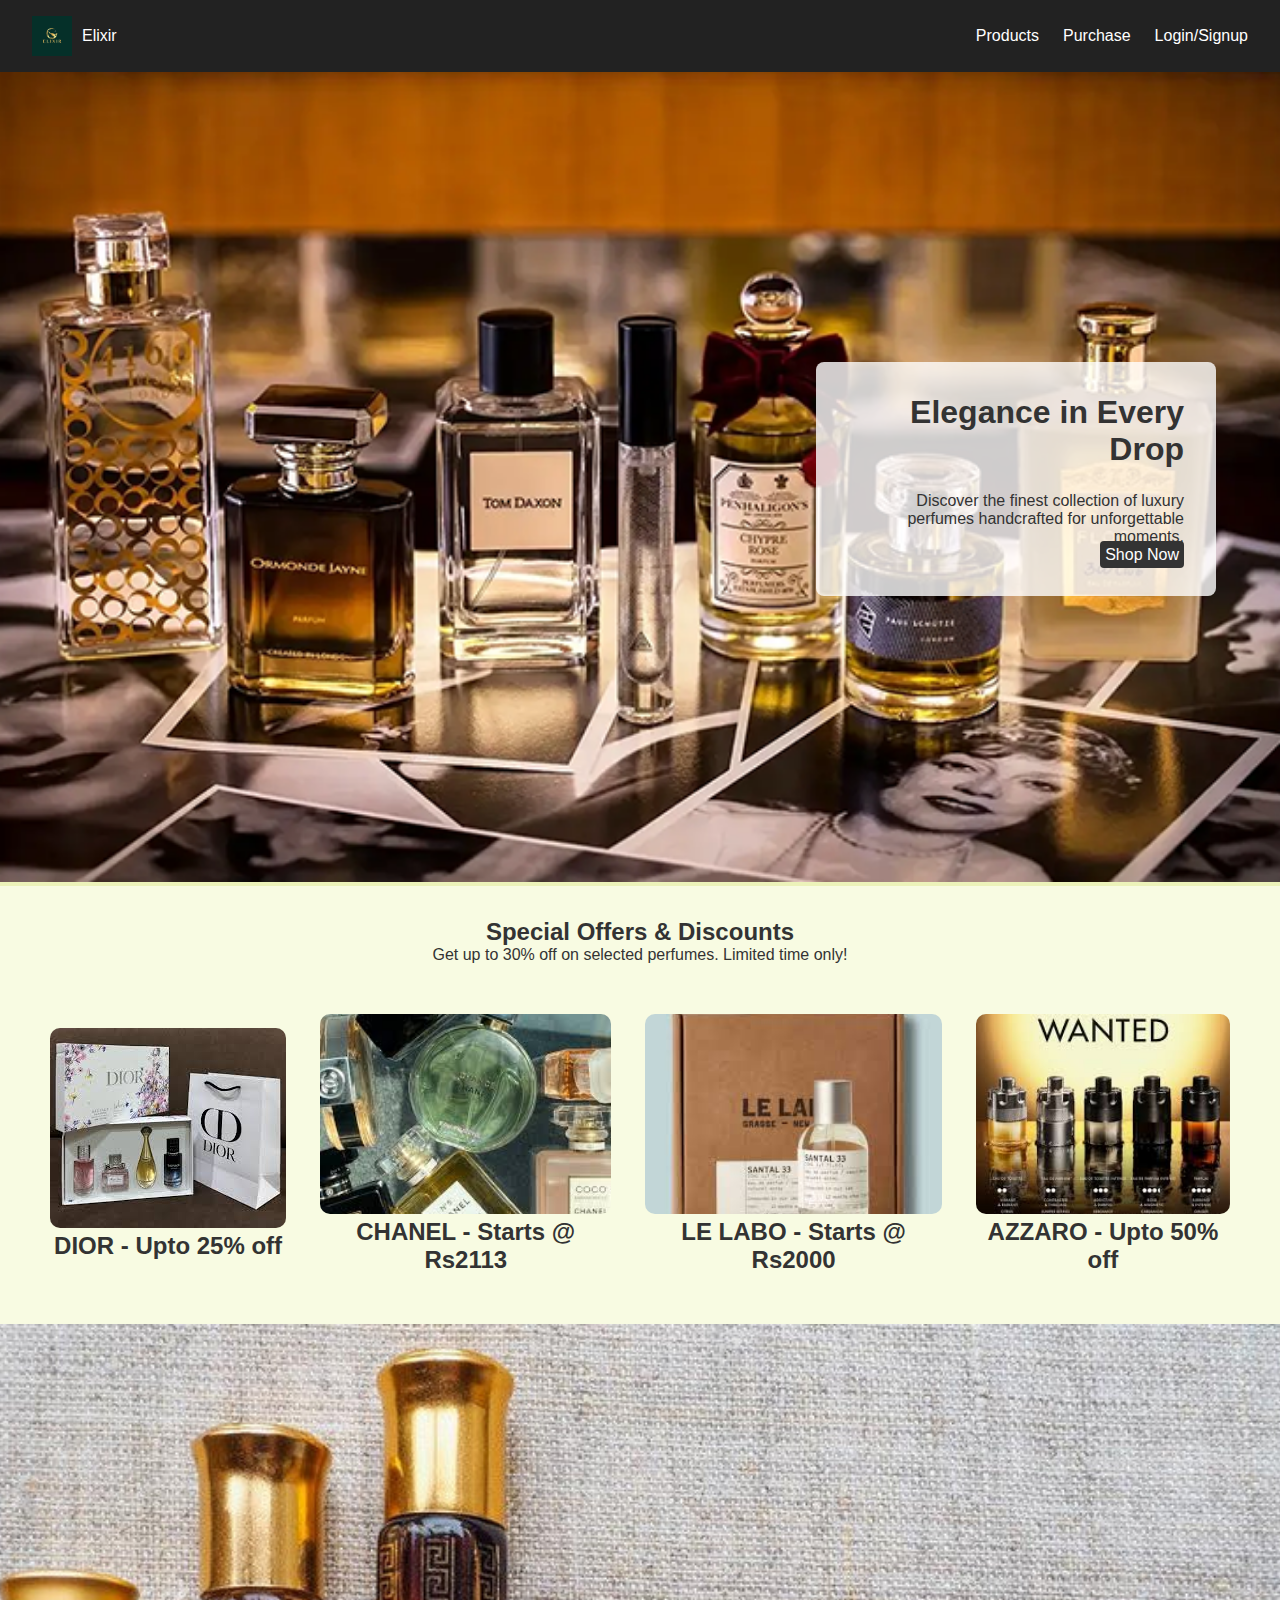
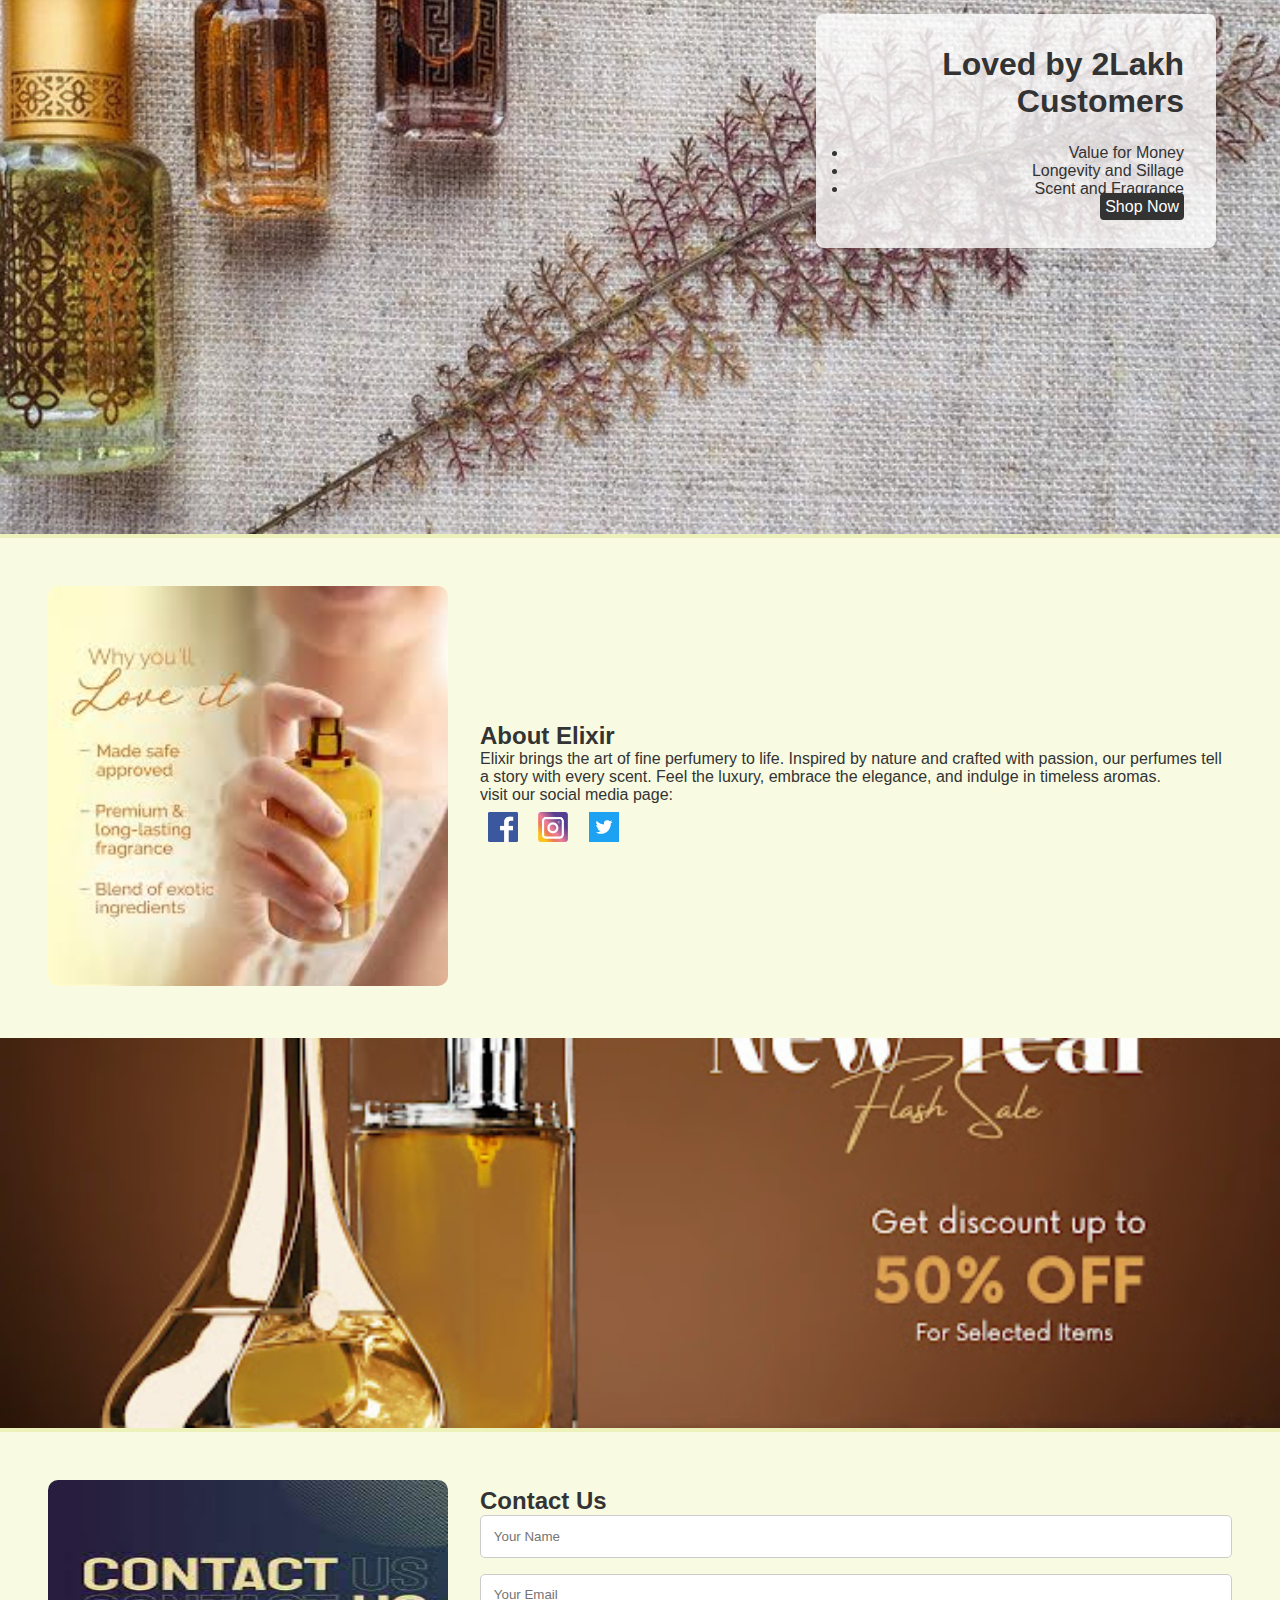
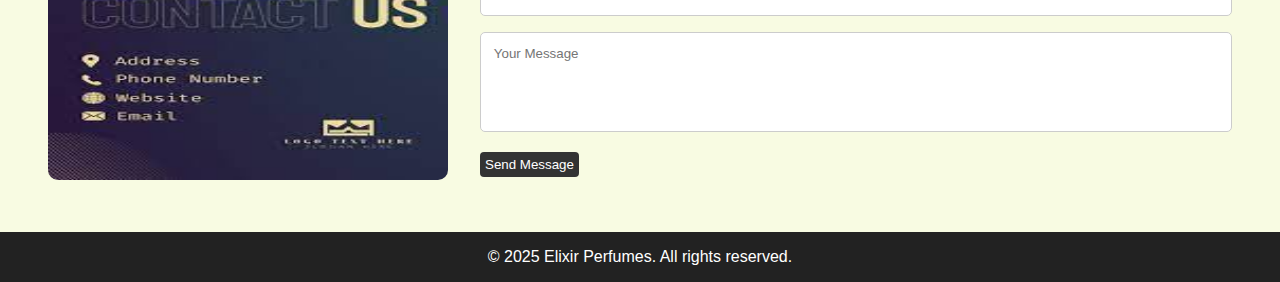
<file: perfume/index.html>
<!DOCTYPE html>
<html lang="en">
<head>
  <meta charset="UTF-8">
  <meta name="viewport" content="width=device-width, initial-scale=1.0">
  <title>Elixir Perfumes</title>
  <link rel="stylesheet" href="style.css">
  <script src="script.js" defer></script>
</head>
<body>

  
  <header>
    <div class="logo">
      <img src="./images-homepg/logo.png" alt="Logo">
      <span>Elixir</span>
    </div>
    <nav>
      <ul>
        <li><a href="./index.html"></a></li>
        <li><a href="./product.html">Products</a></li>
        <li><a href="./purchase.html">Purchase</a></li>
        <li><a href="./login.html">Login/Signup</a></li>
      </ul>
    </nav>
  </header>

  
  <section id="home" class="hero">
    <img src="./images-homepg/home.png" alt="home">
    <div class="hero-content">
      <h2>Elegance in Every Drop</h2>
      <p>Discover the finest collection of luxury perfumes handcrafted for unforgettable moments.</p>
      <a href="./product.html" class="btn">Shop Now</a>
    </div>
  </section>


  <section class="offers">
    <h2>Special Offers & Discounts</h2>
    <p>Get up to 30% off on selected perfumes. Limited time only!</p>
    <table>
      <tr>
        <td onclick="location.href='./product.html';">
          <img src="./images-homepg/product1.jpeg" alt="pic1">
          <h2 class="text-center">DIOR - Upto 25% off</h2>
        </td>
        <td onclick="location.href='./product.html';">
          <img src="./images-homepg/product2.jpeg" alt="pic2">
          <h2 class="text-center">CHANEL - Starts @ Rs2113</h2>
        </td>
        <td onclick="location.href='./product.html';">
          <img src="./images-homepg/product3.jpeg" alt="pic3">
          <h2 class="text-center">LE LABO - Starts @ Rs2000</h2>
        </td>
        <td onclick="location.href='./product.html';">
          <img src="./images-homepg/product4.jpeg" alt="pic4">
          <h2 class="text-center">AZZARO - Upto 50% off</h2>
        </td>
      </tr>
    </table>
  </section>
  
  <section id="home" class="hero">
    <img src="./images-homepg/home1.jpg" alt="home">
    <div class="hero-content">
      <h2>Loved by 2Lakh Customers</h2>
      <ul>
        <li>Value for Money</li>
        <li>Longevity and Sillage</li>
        <li>Scent and Fragrance</li>
      </ul>
      <a href="./product.html" class="btn">Shop Now</a>
    </div>
  </section>



  <!-- About Section -->
  <section id="about" class="about-section">
    <div class="about-img">
      <img src="./images-homepg/about.jpeg" alt="about">
    </div>
    <div class="about-content">
      <h2 class="section-title">About Elixir</h2>
      <p>Elixir brings the art of fine perfumery to life. Inspired by nature and crafted with passion, our perfumes tell a story with every scent. Feel the luxury, embrace the elegance, and indulge in timeless aromas.<br>visit our social media page:</p>
      <div class="social-links">
        <a href="#"><img src="./images-homepg/facebook.png" alt="Facebook"></a>
        <a href="#"><img src="./images-homepg/instagram.jpeg" alt="Instagram"></a>
        <a href="#"><img src="./images-homepg/twitter.png" alt="Twitter"></a>
      </div>
    </div>
  </section>

  
  <section class="background-offer">
    <img src="./images-homepg/offer.jpg" alt="offer">
  </section>

  <!-- Contact Section -->
  <section id="contact" class="contact-section">
    <div class="contact-img">
      <img src="./images-homepg/contact.jpeg" alt="Contact">
    </div>
    <div class="contact-form-box">
      <h2 class="section-title">Contact Us</h2>
      <form class="contact-form">
        <input type="text" placeholder="Your Name" required>
        <input type="email" placeholder="Your Email" required>
        <textarea placeholder="Your Message" required></textarea>
        <button type="submit" class="btn">Send Message</button>
      </form>
    </div>
  </section>

  <footer>
    <p>&copy; 2025 Elixir Perfumes. All rights reserved.</p>
  </footer>
  <script src="./script.js"></script>
</body>
</html>
</file>
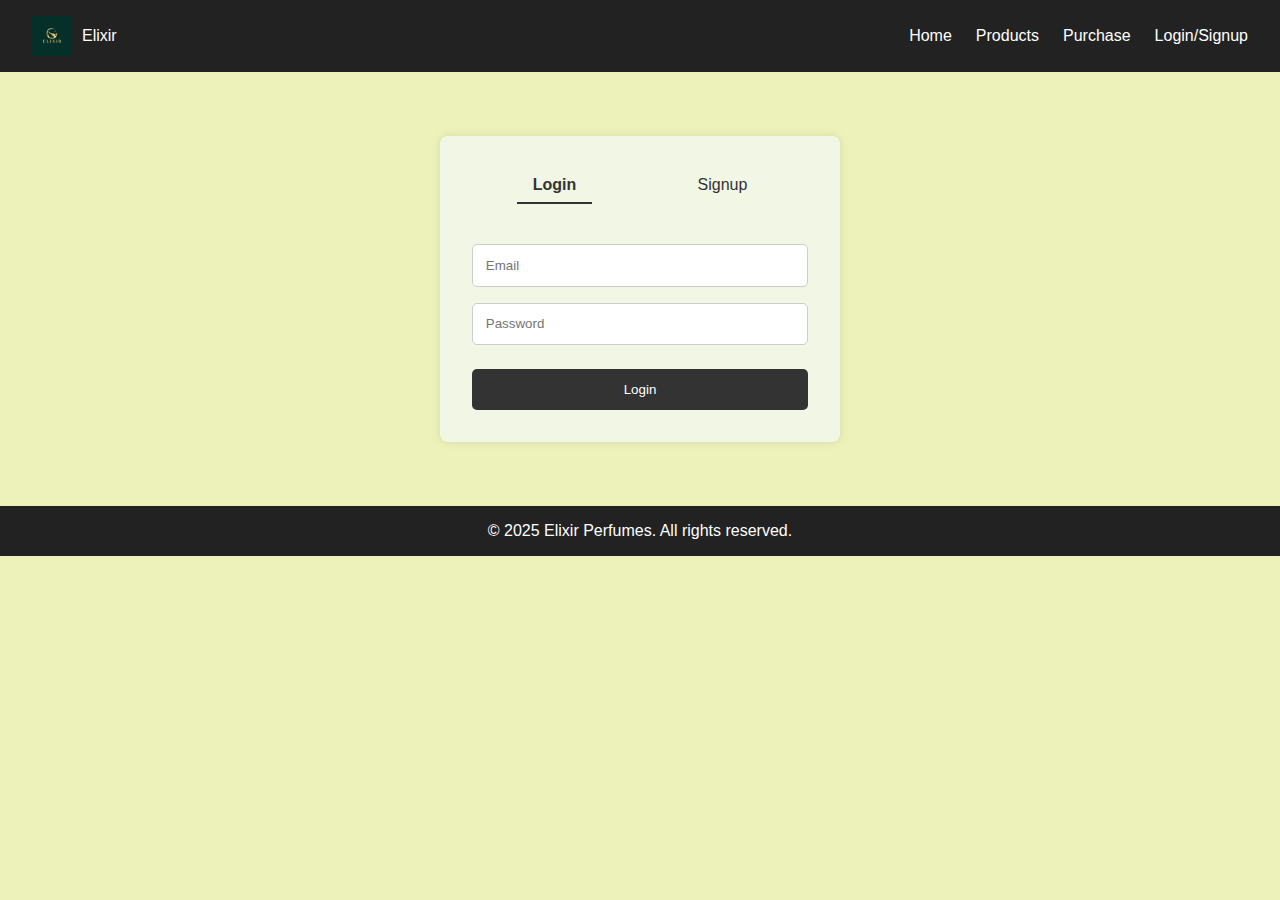
<file: perfume/login.html>
<!DOCTYPE html>
<html lang="en">
<head>
  <meta charset="UTF-8">
  <meta name="viewport" content="width=device-width, initial-scale=1">
  <title>Login | Signup - Elixir Perfumes</title>
  <link rel="stylesheet" href="style.css">
  <style>
    .auth-container {
      max-width: 400px;
      margin: 4rem auto;
      background: #f2f6e5;
      padding: 2rem;
      border-radius: 8px;
      box-shadow: 0 0 10px rgba(0,0,0,0.1);
    }
    body{
      background-color: #ecf2b9;
    }
    .auth-tabs {
      display: flex;
      justify-content: space-around;
      margin-bottom: 2rem;
      cursor: pointer;
    }

    .auth-tabs div {
      padding: 0.5rem 1rem;
      border-bottom: 2px solid transparent;
    }

    .auth-tabs .active {
      border-bottom: 2px solid #333;
      font-weight: bold;
    }

    .auth-form {
      display: none;
    }

    .auth-form.active {
      display: block;
    }

    .auth-form input {
      width: 100%;
      padding: 0.8rem;
      margin: 0.5rem 0;
      border: 1px solid #ccc;
      border-radius: 5px;
    }

    .auth-form button {
      width: 100%;
      padding: 0.8rem;
      background-color: #333;
      color: white;
      border: none;
      border-radius: 5px;
      margin-top: 1rem;
      cursor: pointer;
    }

    .auth-form button:hover {
      background-color: #555;
    }
  </style>
</head>
<body>

  <header>
    <div class="logo">
      <img src="./images-homepg/logo.png" alt="Logo">
      <span>Elixir</span>
    </div>
    <nav>
      <ul>
        <li><a href="./index.html">Home</a></li>
        <li><a href="./product.html">Products</a></li>
        <li><a href="./purchase.html">Purchase</a></li>
        <li><a href="./login.html" class="active">Login/Signup</a></li>
      </ul>
    </nav>
  </header>

  <div class="auth-container">
    <div class="auth-tabs">
      <div id="login-tab" class="active" onclick="switchForm('login')">Login</div>
      <div id="signup-tab" onclick="switchForm('signup')">Signup</div>
    </div>

    <form id="login-form" class="auth-form active">
      <input type="email" placeholder="Email" required>
      <input type="password" placeholder="Password" required>
      <button type="submit">Login</button>
    </form>

    <form id="signup-form" class="auth-form">
      <input type="text" placeholder="Full Name" required>
      <input type="email" placeholder="Email" required>
      <input type="password" placeholder="Password" required>
      <input type="password" placeholder="Confirm Password" required>
      <button type="submit">Signup</button>
    </form>
  </div>

  <footer>
    <p>&copy; 2025 Elixir Perfumes. All rights reserved.</p>
  </footer>

  <script>
    function switchForm(type) {
      document.getElementById('login-form').classList.remove('active');
      document.getElementById('signup-form').classList.remove('active');
      document.getElementById('login-tab').classList.remove('active');
      document.getElementById('signup-tab').classList.remove('active');

      if (type === 'login') {
        document.getElementById('login-form').classList.add('active');
        document.getElementById('login-tab').classList.add('active');
      } else {
        document.getElementById('signup-form').classList.add('active');
        document.getElementById('signup-tab').classList.add('active');
      }
    }
  </script>
</body>
</html>
</file>
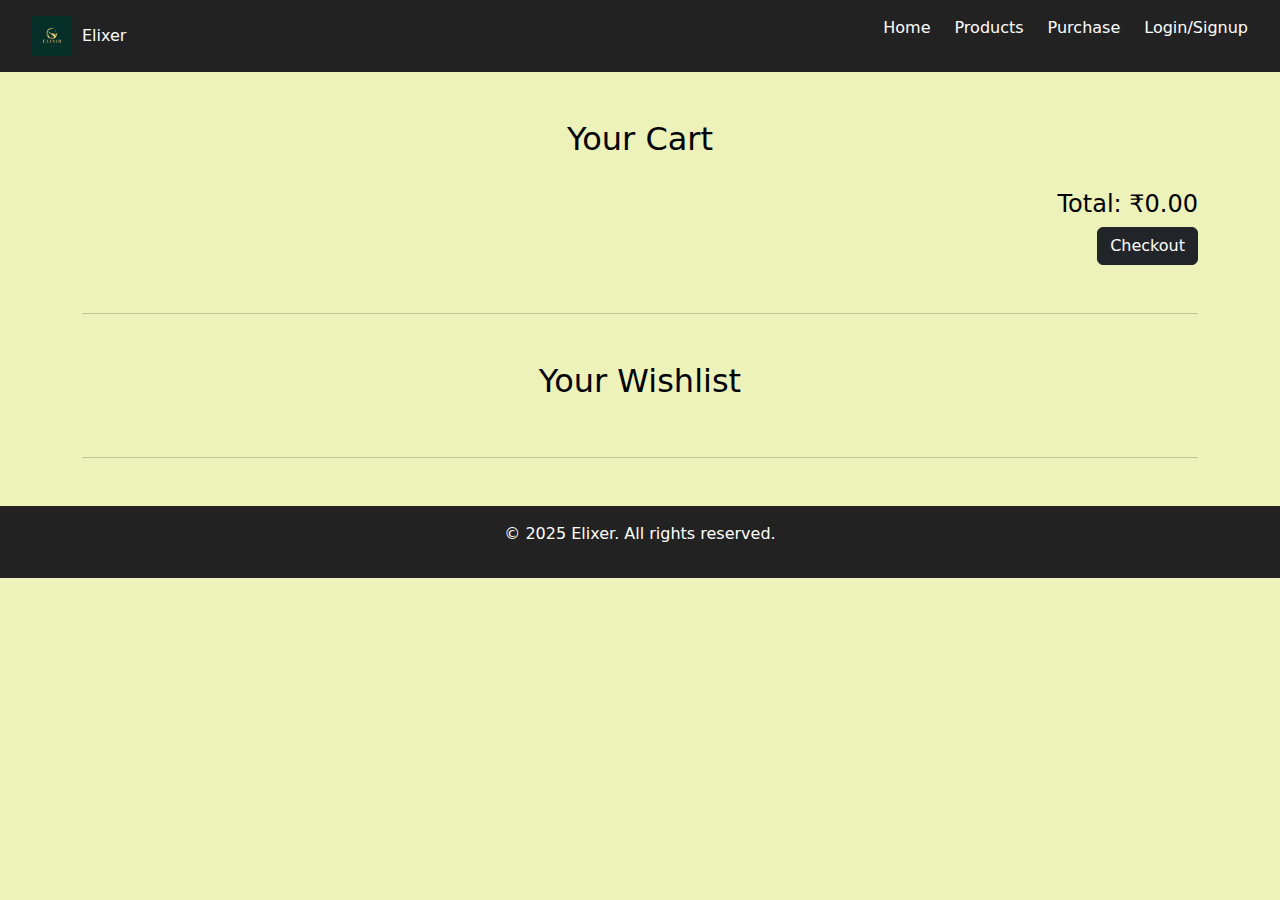
<file: perfume/purchase.html>
<!DOCTYPE html>
<html lang="en">
<head>
  <meta charset="UTF-8" />
  <meta name="viewport" content="width=device-width, initial-scale=1.0"/>
  <title>Shopping Cart & Wishlist</title>
  <link href="https://cdn.jsdelivr.net/npm/bootstrap@5.3.2/dist/css/bootstrap.min.css" rel="stylesheet">
  <link rel="stylesheet" href="./purchase.css">
  <script defer src="./script3.js"></script>
</head>
<body>
  <header>
    <div class="logo">
      <img src="./images-homepg/logo.png" alt="Logo" />
      <span>Elixer</span>
    </div>
    <nav>
      <ul>
        <li><a href="./index.html">Home</a></li>
        <li><a href="./product.html">Products</a></li>
        <li><a href="./purchase.html">Purchase</a></li>
        <li><a href="./login.html">Login/Signup</a></li>
      </ul>
    </nav>
  </header>

  <div class="container my-5">

    <!-- CART SECTION -->
    <h2 class="text-center text-black">Your Cart</h2>
    <div id="cart-items" class="row"></div>
    <div class="text-end my-4">
      <h4 class="text-black">Total: ₹<span id="cart-total">0.00</span></h4>
      <button class="btn btn-dark" onclick="checkout()">Checkout</button>
    </div>

    <hr class="my-5" />

    <!-- WISHLIST SECTION -->
    <h2 class="text-center text-black">Your Wishlist</h2>
    <div id="wishlist-items" class="row"></div>

    <hr class="my-5" />

    <!-- BUY NOW SECTION -->
    <div id="buy-now-section" class="my-5">
      <h3 class="text-success">Buy Now</h3>
      <div id="buy-now-details"></div>
      <div id="payment-form" class="mt-4" style="display: none;">
        <h4>Payment Form</h4>
        <form onsubmit="event.preventDefault(); alert('Payment Successful!');">
          <input type="text" placeholder="Card Number" class="form-control mb-2" required>
          <input type="text" placeholder="Expiry Date (MM/YY)" class="form-control mb-2" required>
          <input type="text" placeholder="CVV" class="form-control mb-2" required>
          <button type="submit" class="btn btn-dark">Pay Now</button>
        </form>
      </div>
    </div>
  </div>

  <footer>
    <p>&copy; 2025 Elixer. All rights reserved.</p>
  </footer>

  <script src="https://cdn.jsdelivr.net/npm/bootstrap@5.3.2/dist/js/bootstrap.bundle.min.js"></script>

  <script>
    // WISHLIST LOAD FUNCTION
    function loadWishlist() {
      const wishlist = JSON.parse(localStorage.getItem("wishlist")) || [];
      const wishlistContainer = document.getElementById("wishlist-items");
      wishlistContainer.innerHTML = "";

      wishlist.forEach((item, index) => {
        const itemCard = document.createElement("div");
        itemCard.classList.add("cart-item", "row", "mb-3");
        itemCard.innerHTML = `
          <img src="${item.img}" alt="${item.name}">
          <div class="cart-item-info">
              <h5>${item.name}</h5>
              <p class="text-success">${item.price}</p>
          </div>
          <div class="cart-item-controls">
              <button class="btn btn-danger" onclick="removeFromWishlist(${index})">Remove</button>
          </div>
        `;
        wishlistContainer.appendChild(itemCard);
      });
    }

    function removeFromWishlist(index) {
      const wishlist = JSON.parse(localStorage.getItem("wishlist")) || [];
      wishlist.splice(index, 1);
      localStorage.setItem("wishlist", JSON.stringify(wishlist));
      loadWishlist();
    }

    // BUY NOW DISPLAY
    document.addEventListener("DOMContentLoaded", function () {
      const item = JSON.parse(localStorage.getItem("buyNowItem"));
      const container = document.getElementById("buy-now-details");
      const paymentForm = document.getElementById("payment-form");

      if (item) {
        container.innerHTML = `
          <div class="card p-3">
            <h5>${item.name}</h5>
            <p>${item.description}</p>
            <p class="text-success">${item.price}</p>
            <button class="btn btn-primary" onclick="document.getElementById('payment-form').style.display='block'">Proceed to Payment</button>
          </div>
        `;
      } else {
        document.getElementById("buy-now-section").style.display = "none";
      }

      loadWishlist();
    });

    // CART CHECKOUT PLACEHOLDER
    function checkout() {
      alert("Checkout for cart is not implemented yet.");
    }
  </script>
</body>
</html>
</file>
<file: perfume/style.css>
* {
      margin: 0;
      padding: 0;
      box-sizing: border-box;
      font-family: 'Segoe UI', sans-serif;
    }

    body {
      background-color: #ecf2b9;
      color: #333;
    }

    header {
      display: flex;
      justify-content: space-between;
      align-items: center;
      padding: 1rem 2rem;
      background: #222;
      color: white;
    }

    .logo {
      display: flex;
      align-items: center;
    }

    .logo img {
      height: 40px;
      margin-right: 10px;
    }

    nav ul {
      list-style: none;
      display: flex;
      gap: 1.5rem;
    }

    nav a {
      color: white;
      text-decoration: none;
      font-weight: 500;
    }

    .hero {
      position: relative;
    }

    .hero img {
      width: 100%;
      height: 90vh;
      object-fit: cover;
    }

    .hero-content {
      position: absolute;
      top: 50%;
      right: 5%;
      transform: translateY(-50%);
      background: rgba(255, 255, 255, 0.8);
      padding: 2rem;
      border-radius: 8px;
      max-width: 400px;
      text-align: right;
    }

    .hero-content h2 {
      font-size: 2rem;
      margin-bottom: 1.5rem;
    }

    .btn {
      background-color: #333;
      color: white;
      padding: 5px ;
      border: none;
      border-radius: 4px;
      text-decoration: none;
      cursor: pointer;
      transition: background 0.3s;
    }

    .btn:hover {
      background-color: #555;
    }

    .offers {
      padding: 2rem;
      background-color: #f8fbe2;
      text-align: center;
    }

    .offers table {
      width: 100%;
      margin-top: 2rem;
    }

    .offers td {
      padding: 1rem;
      cursor: pointer;
    }

    .offers img {
      width: 100%;
      height: 200px;
      object-fit: cover;
      border-radius: 10px;
    }

    .about-section {
      display: flex;
      padding: 3rem;
      background: #f8fbe2;
      align-items: center;
    }

    .about-img img {
      width: 400px;
      border-radius: 10px;
    }

    .about-content {
      margin-left: 2rem;
      flex: 1;
    }

    .social-links img {
      width: 30px;
      margin: 0.5rem;
    }

    .background-offer img {
      width: 100%;
      height: 390px;
      object-fit: cover;
    }

    .contact-section {
      display: flex;
      padding: 3rem;
      background-color: #f8fbe2;
      align-items: center;
    }

    .contact-img img {
      width: 400px;
      height: 300px;
      border-radius: 10px;
    }

    .contact-form-box {
      margin-left: 2rem;
      flex: 1;
    }

    .contact-form input,
    .contact-form textarea {
      width: 100%;
      padding: 0.8rem;
      margin-bottom: 1rem;
      border: 1px solid #ccc;
      border-radius: 5px;
    }

    .contact-form textarea {
      height: 100px;
      resize: none;
    }

    footer {
      background-color: #222;
      color: white;
      text-align: center;
      padding: 1rem;
    }
</file>
<file: perfume/purchase.css>
body {
      background-color: #ecf2b9;
      color: #333;
    }

    header {
      display: flex;
      justify-content: space-between;
      align-items: center;
      padding: 1rem 2rem;
      background: #222;
      color: white;
    }

    .logo {
      display: flex;
      align-items: center;
    }

    .logo img {
      height: 40px;
      margin-right: 10px;
    }

    nav ul {
      list-style: none;
      display: flex;
      gap: 1.5rem;
    }

    nav a {
      color: white;
      text-decoration: none;
      font-weight: 500;
    }
.cart-item {
    display: flex;
    justify-content: space-between;
    align-items: center;
    background: rgb(56, 54, 54);
    padding: 15px;
    border-radius: 8px;
    box-shadow: 0 2px 5px rgba(0,0,0,0.1);
}

.cart-item img {
    width: 80px;
    height: 80px;
    object-fit: cover;
    border-radius: 5px;
}

.cart-item-info {
    flex-grow: 1;
    margin-left: 15px;
}

.cart-item-controls {
    display: flex;
    gap: 10px;
}

button {
    cursor: pointer;
}

    footer {
      background-color: #222;
      color: white;
      text-align: center;
      padding: 1rem;
    }

/* For small screens like phones */
@media (max-width: 600px) {
    body {
        font-size: 14px;
    }
}

/* For tablets */
@media (max-width: 768px) {
    body {
        font-size: 16px;
    }
}

/* For larger screens like laptops */
@media (max-width: 1024px) {
    body {
        font-size: 18px;
    }
}
</file>
